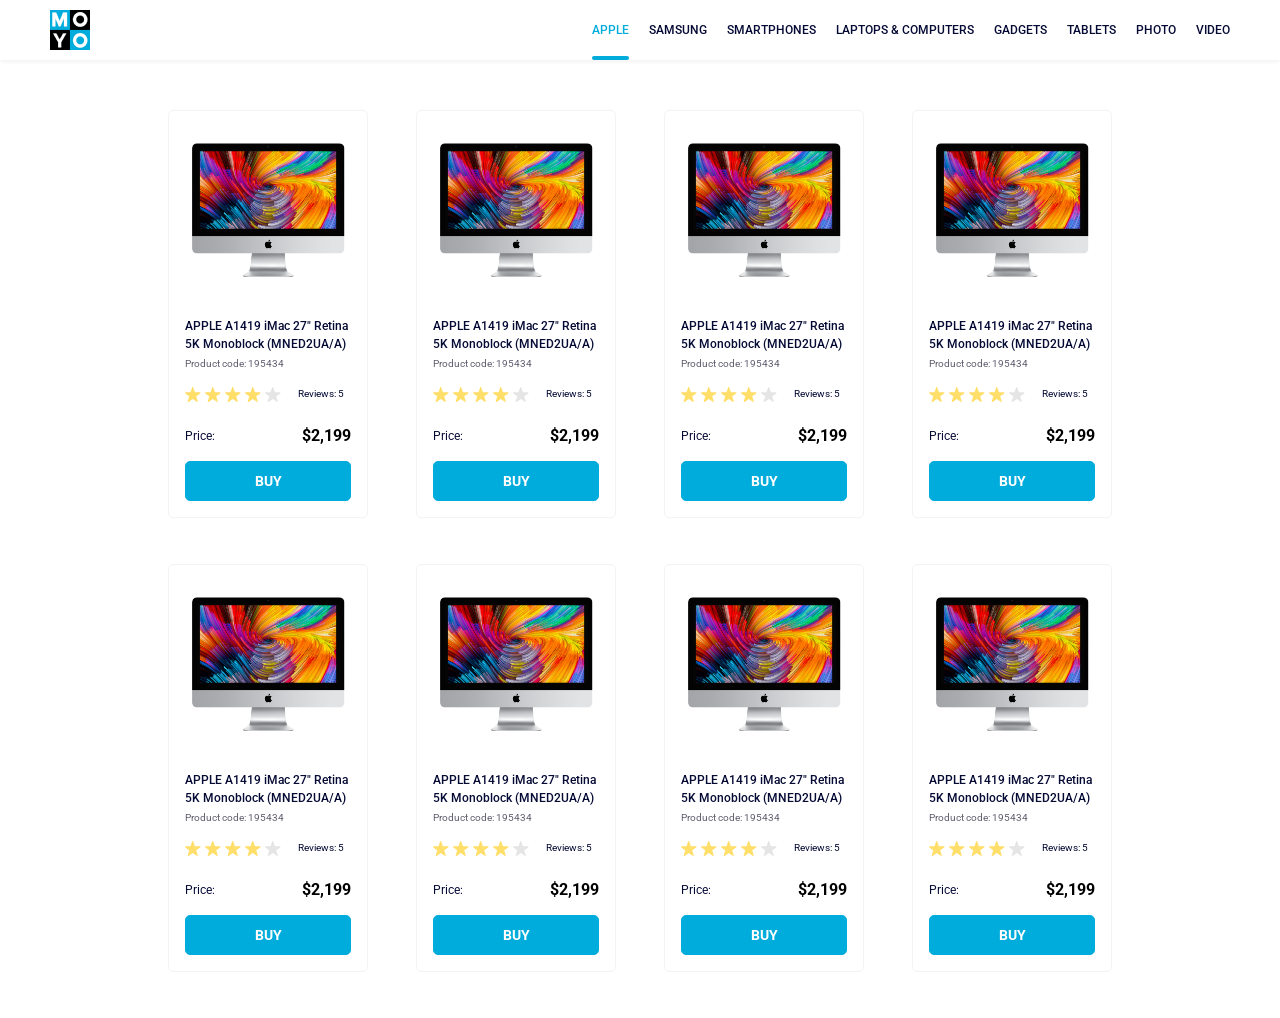
<file: index.html>
<!doctype html><html lang="en"><head><meta charset="utf-8"><title>Catalog</title><link rel="stylesheet" href="index.77385664.css"><link href="https://fonts.googleapis.com/css2?family=Roboto:wght@400;500;700&display=swap" rel="stylesheet"></head><body> <header class="header"> <div class="container"> <a href="#" class="logo"> <img src="logo.eddae0ff.png" alt="logo"> </a> <nav class="nav"> <ul class="nav__list"> <li class="nav__item"> <a href="#" class="is-active nav__link"> Apple </a> </li> <li class="nav__item"> <a href="#" class="nav__link"> Samsung </a> </li> <li class="nav__item"> <a href="#" class="nav__link"> Smartphones </a> </li> <li class="nav__item"> <a href="#" class="nav__link" data-qa="nav-hover"> Laptops & Computers </a> </li> <li class="nav__item"> <a href="#" class="nav__link"> Gadgets </a> </li> <li class="nav__item"> <a href="#" class="nav__link"> Tablets </a> </li> <li class="nav__item"> <a href="#" class="nav__link"> Photo </a> </li> <li class="nav__item"> <a href="#" class="nav__link"> Video </a> </li> </ul> </nav> </div> </header> <main> <div class="catalog"> <article class="card" data-qa="card"> <div class="card__image-container"> <img src="imac.202c52ff.jpeg" class="card__image" alt="APPLE A1419 iMac"> </div> <div class="card__content"> <h2 class="card__title"> APPLE A1419 iMac 27" Retina 5K Monoblock (MNED2UA/A) </h2> <p class="card__code">Product code: 195434</p> <div class="card__rating"> <div class="stars stars--4"> <span class="stars__item"></span> <span class="stars__item"></span> <span class="stars__item"></span> <span class="stars__item"></span> <span class="stars__item"></span> </div> <span class="card__reviews">Reviews: 5</span> </div> <div class="card__price-row"> <span class="card__price-label">Price:</span> <span class="card__price-value">$2,199</span> </div> <a href="#" class="card__button" data-qa="card-hover"> BUY </a> </div> </article> <article class="card"> <div class="card__image-container"> <img src="imac.202c52ff.jpeg" class="card__image" alt="APPLE A1419 iMac"> </div> <div class="card__content"> <h2 class="card__title"> APPLE A1419 iMac 27" Retina 5K Monoblock (MNED2UA/A) </h2> <p class="card__code">Product code: 195434</p> <div class="card__rating"> <div class="stars stars--4"> <span class="stars__item"></span> <span class="stars__item"></span> <span class="stars__item"></span> <span class="stars__item"></span> <span class="stars__item"></span> </div> <span class="card__reviews">Reviews: 5</span> </div> <div class="card__price-row"> <span class="card__price-label">Price:</span> <span class="card__price-value">$2,199</span> </div> <a href="#" class="card__button"> BUY </a> </div> </article> <article class="card"> <div class="card__image-container"> <img src="imac.202c52ff.jpeg" class="card__image" alt="APPLE A1419 iMac"> </div> <div class="card__content"> <h2 class="card__title"> APPLE A1419 iMac 27" Retina 5K Monoblock (MNED2UA/A) </h2> <p class="card__code">Product code: 195434</p> <div class="card__rating"> <div class="stars stars--4"> <span class="stars__item"></span> <span class="stars__item"></span> <span class="stars__item"></span> <span class="stars__item"></span> <span class="stars__item"></span> </div> <span class="card__reviews">Reviews: 5</span> </div> <div class="card__price-row"> <span class="card__price-label">Price:</span> <span class="card__price-value">$2,199</span> </div> <a href="#" class="card__button"> BUY </a> </div> </article> <article class="card"> <div class="card__image-container"> <img src="imac.202c52ff.jpeg" class="card__image" alt="APPLE A1419 iMac"> </div> <div class="card__content"> <h2 class="card__title"> APPLE A1419 iMac 27" Retina 5K Monoblock (MNED2UA/A) </h2> <p class="card__code">Product code: 195434</p> <div class="card__rating"> <div class="stars stars--4"> <span class="stars__item"></span> <span class="stars__item"></span> <span class="stars__item"></span> <span class="stars__item"></span> <span class="stars__item"></span> </div> <span class="card__reviews">Reviews: 5</span> </div> <div class="card__price-row"> <span class="card__price-label">Price:</span> <span class="card__price-value">$2,199</span> </div> <a href="#" class="card__button"> BUY </a> </div> </article> <article class="card"> <div class="card__image-container"> <img src="imac.202c52ff.jpeg" class="card__image" alt="APPLE A1419 iMac"> </div> <div class="card__content"> <h2 class="card__title"> APPLE A1419 iMac 27" Retina 5K Monoblock (MNED2UA/A) </h2> <p class="card__code">Product code: 195434</p> <div class="card__rating"> <div class="stars stars--4"> <span class="stars__item"></span> <span class="stars__item"></span> <span class="stars__item"></span> <span class="stars__item"></span> <span class="stars__item"></span> </div> <span class="card__reviews">Reviews: 5</span> </div> <div class="card__price-row"> <span class="card__price-label">Price:</span> <span class="card__price-value">$2,199</span> </div> <a href="#" class="card__button"> BUY </a> </div> </article> <article class="card"> <div class="card__image-container"> <img src="imac.202c52ff.jpeg" class="card__image" alt="APPLE A1419 iMac"> </div> <div class="card__content"> <h2 class="card__title"> APPLE A1419 iMac 27" Retina 5K Monoblock (MNED2UA/A) </h2> <p class="card__code">Product code: 195434</p> <div class="card__rating"> <div class="stars stars--4"> <span class="stars__item"></span> <span class="stars__item"></span> <span class="stars__item"></span> <span class="stars__item"></span> <span class="stars__item"></span> </div> <span class="card__reviews">Reviews: 5</span> </div> <div class="card__price-row"> <span class="card__price-label">Price:</span> <span class="card__price-value">$2,199</span> </div> <a href="#" class="card__button"> BUY </a> </div> </article> <article class="card"> <div class="card__image-container"> <img src="imac.202c52ff.jpeg" class="card__image" alt="APPLE A1419 iMac"> </div> <div class="card__content"> <h2 class="card__title"> APPLE A1419 iMac 27" Retina 5K Monoblock (MNED2UA/A) </h2> <p class="card__code">Product code: 195434</p> <div class="card__rating"> <div class="stars stars--4"> <span class="stars__item"></span> <span class="stars__item"></span> <span class="stars__item"></span> <span class="stars__item"></span> <span class="stars__item"></span> </div> <span class="card__reviews">Reviews: 5</span> </div> <div class="card__price-row"> <span class="card__price-label">Price:</span> <span class="card__price-value">$2,199</span> </div> <a href="#" class="card__button"> BUY </a> </div> </article> <article class="card"> <div class="card__image-container"> <img src="imac.202c52ff.jpeg" class="card__image" alt="APPLE A1419 iMac"> </div> <div class="card__content"> <h2 class="card__title"> APPLE A1419 iMac 27" Retina 5K Monoblock (MNED2UA/A) </h2> <p class="card__code">Product code: 195434</p> <div class="card__rating"> <div class="stars stars--4"> <span class="stars__item"></span> <span class="stars__item"></span> <span class="stars__item"></span> <span class="stars__item"></span> <span class="stars__item"></span> </div> <span class="card__reviews">Reviews: 5</span> </div> <div class="card__price-row"> <span class="card__price-label">Price:</span> <span class="card__price-value">$2,199</span> </div> <a href="#" class="card__button"> BUY </a> </div> </article> </div> </main> </body></html>
</file>
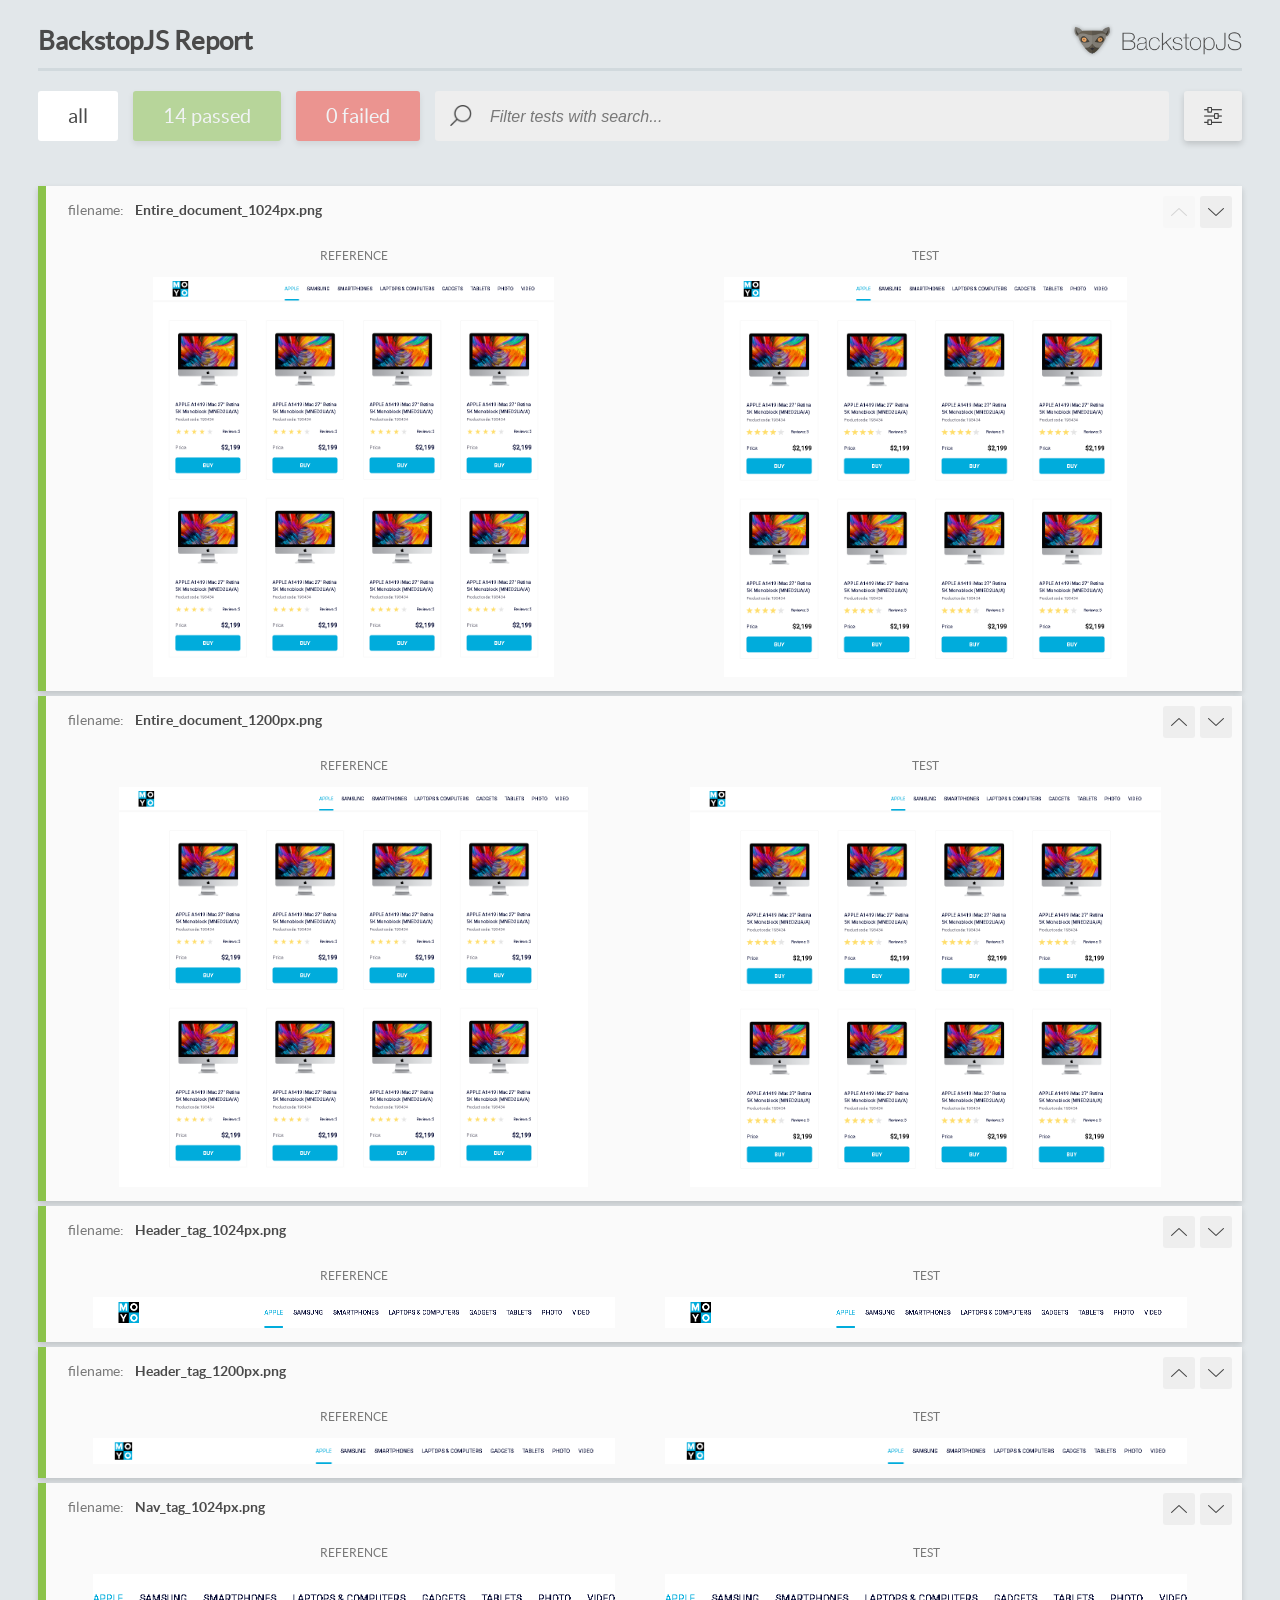
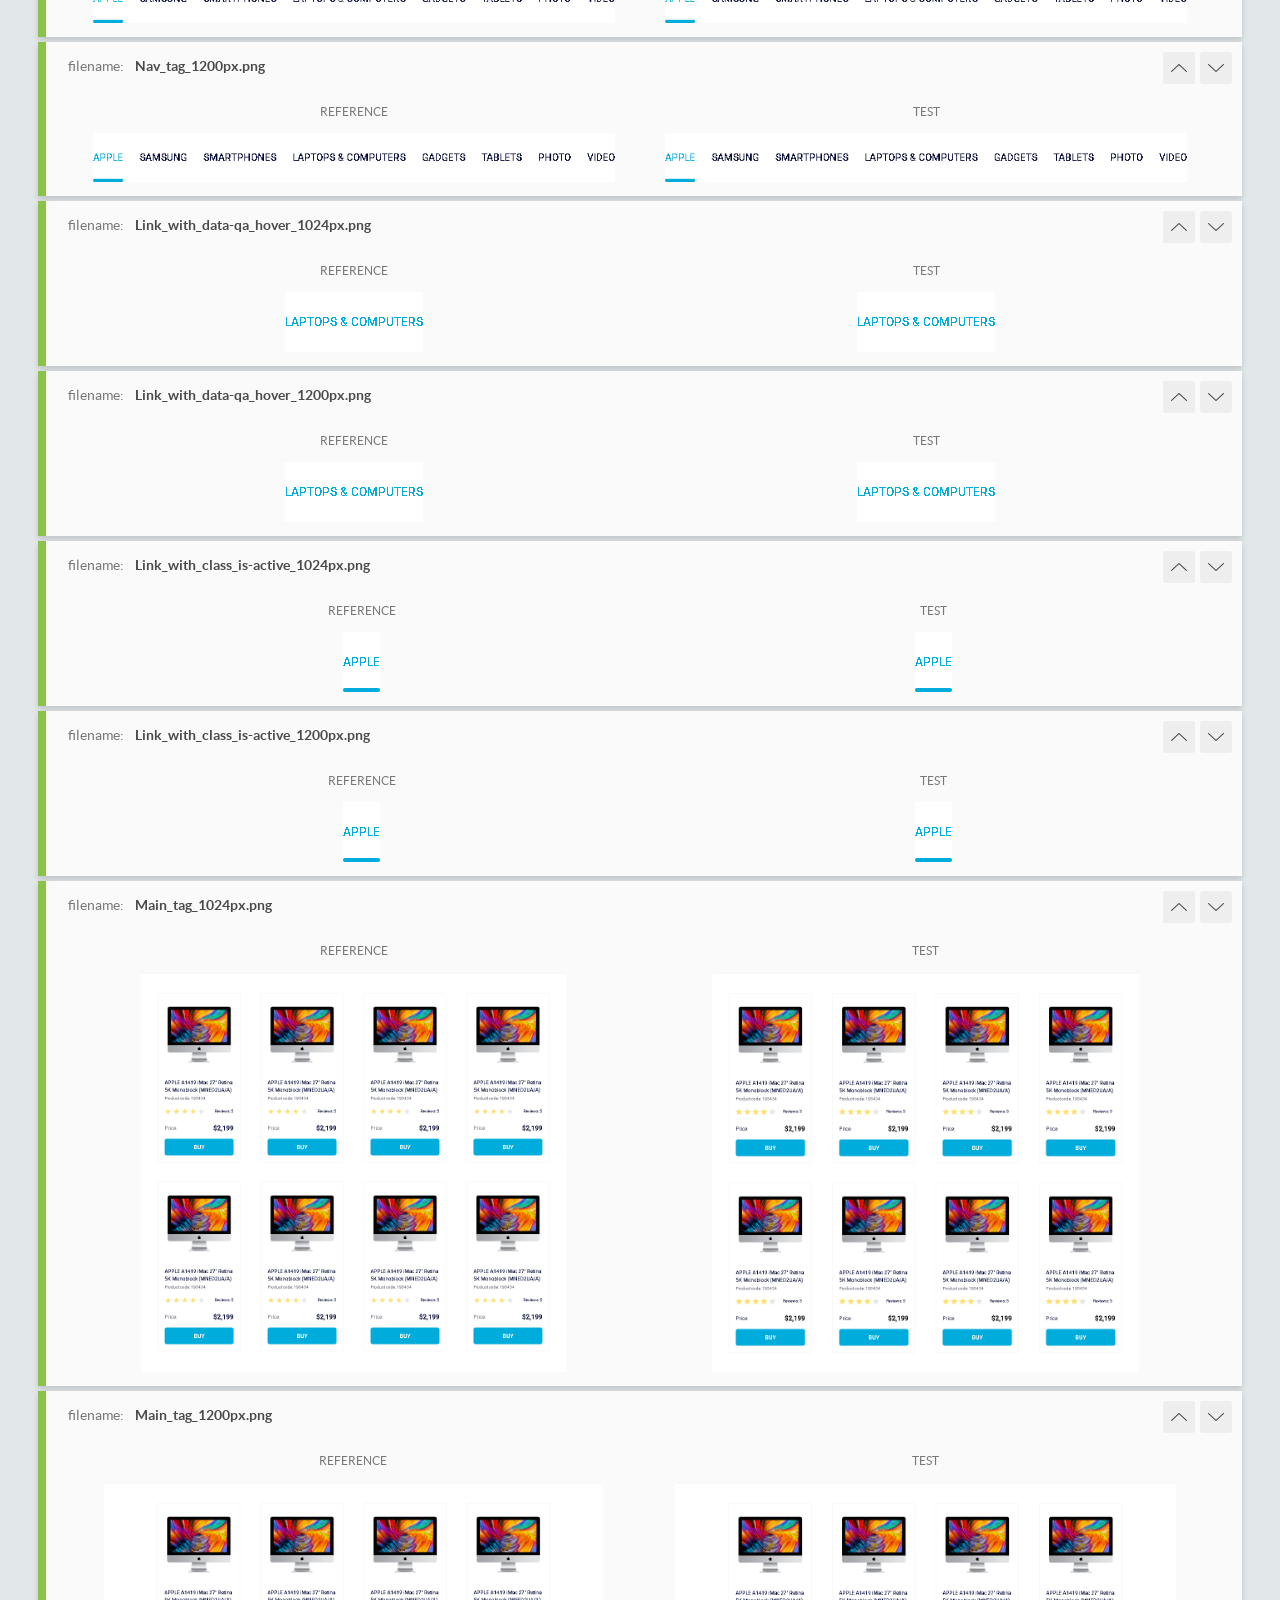
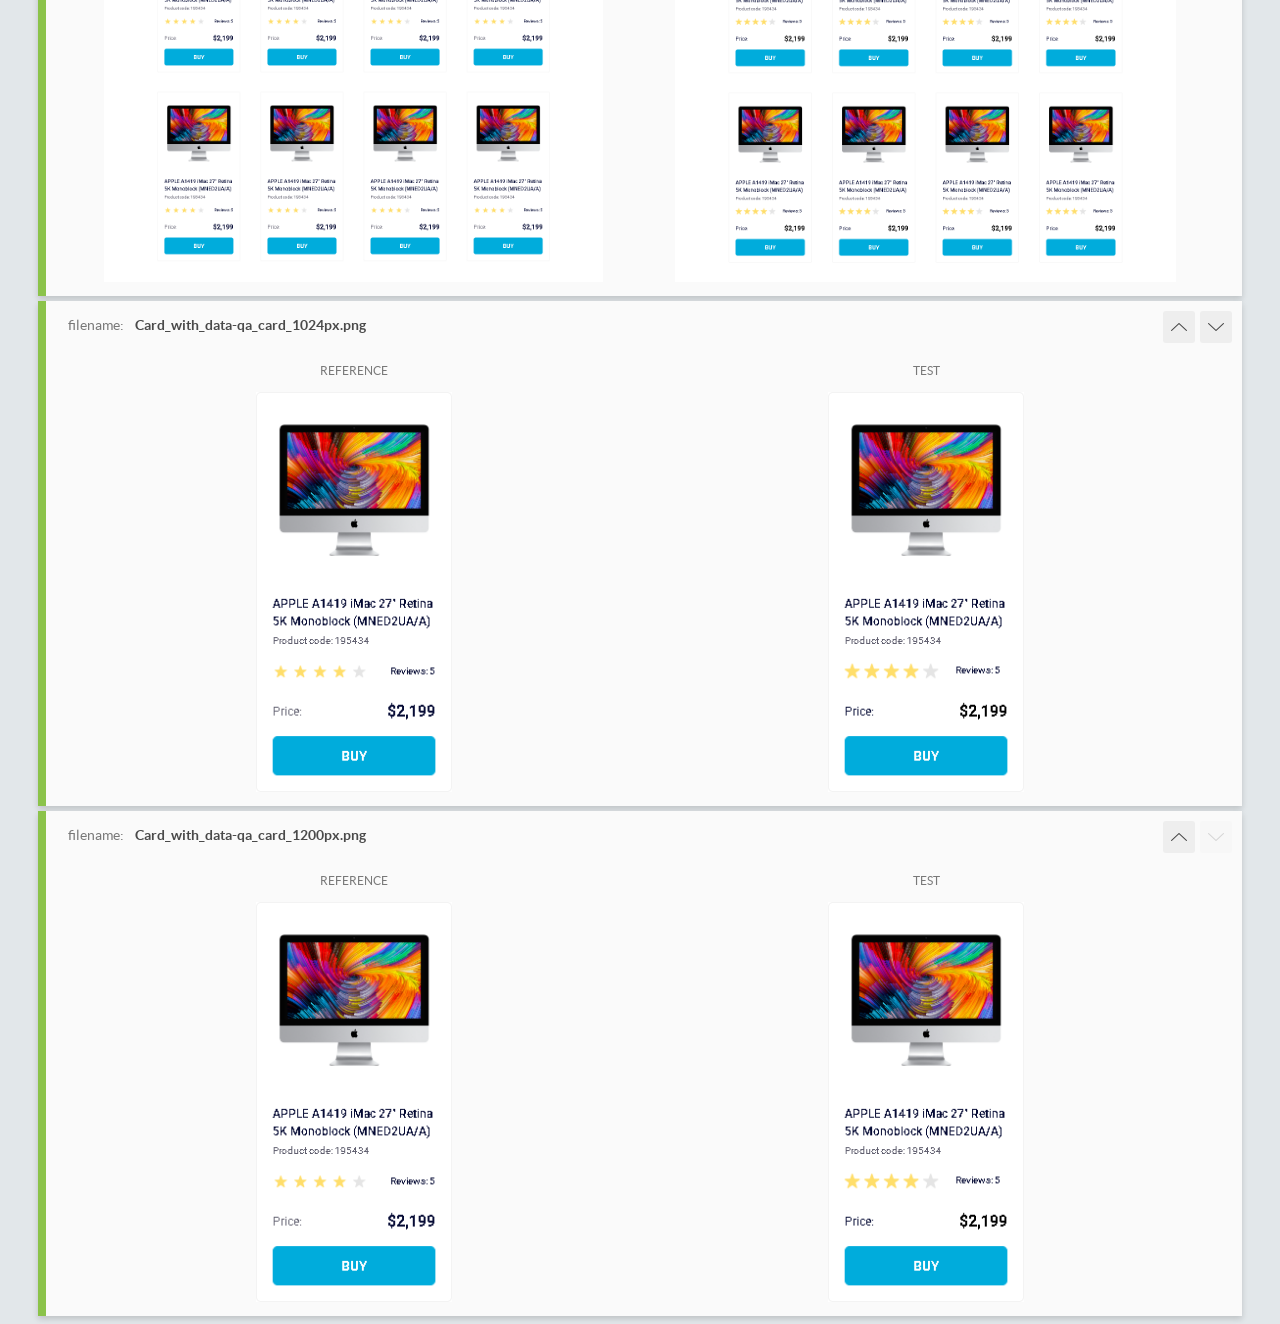
<file: report/html_report/index.html>
<!DOCTYPE html>
<html>
  <head>
    <meta charset="utf-8">
    <!-- Disable Cache -->
    <meta http-equiv="Cache-Control" content="no-cache, no-store, must-revalidate">
    <meta http-equiv="Pragma" content="no-cache">
    <meta http-equiv="Expires" content="0">

    <title>BackstopJS Report</title>

    <style>
      @font-face {
          font-family: 'latoregular';
          src: url('./assets/fonts/lato-regular-webfont.woff2') format('woff2'),
              url('./assets/fonts/lato-regular-webfont.woff') format('woff');
          font-weight: 400;
          font-style: normal;
      }
      @font-face {
          font-family: 'latobold';
          src: url('./assets/fonts/lato-bold-webfont.woff2') format('woff2'),
              url('./assets/fonts/lato-bold-webfont.woff') format('woff');
          font-weight: 700;
          font-style: normal;
      }

      .ReactModal__Body--open {
          overflow: hidden;
      }
      .ReactModal__Body--open .header {
        display: none;
      }

    </style>
  </head>
  <body style="background-color: #E2E7EA">
    <div id="root">

    </div>
    <script>
      function report (report) { // eslint-disable-line no-unused-vars
        window.tests = report;
      }
    </script>
    <script src="config.js"></script>
    <script src="index_bundle.js"></script>
  </body>
</html>
</file>
<file: index.77385664.css>
.header{background-color:#fff;height:60px;box-shadow:0 2px 4px #0000000d}.container{justify-content:space-between;align-items:center;height:60px;padding:0 50px;display:flex}.logo img{height:40px;display:block}.nav__list{list-style:none;display:flex}.nav__item{margin-left:20px}.nav__item:first-child{margin-left:0}.nav__link{text-transform:uppercase;color:#060b35;align-items:center;height:60px;font-size:12px;font-weight:500;text-decoration:none;transition:color .3s;display:flex;position:relative}.nav__link:hover,.nav__link[data-qa=nav-hover]:hover,.nav__link.is-active{color:#00acdc}.nav__link.is-active:after{content:"";background-color:#00acdc;border-radius:8px;width:100%;height:4px;position:absolute;bottom:0;left:0}.card{cursor:pointer;background:#fff;border:1px solid #f3f3f3;border-radius:5px;flex-direction:column;width:200px;height:408px;padding:0 16px;transition:all .3s ease-in-out;display:flex}.card__image-container{justify-content:center;align-items:center;width:100%;height:134px;margin-top:32px;margin-bottom:40px;display:flex}.card:hover{transform:scale(1.2)}.card__image{object-fit:contain;max-width:100%;max-height:100%}.card__content{flex-direction:column;display:flex}.card__title{color:#060b35;letter-spacing:0%;height:36px;margin:0 0 4px;font-family:Roboto,sans-serif;font-size:12px;font-weight:500;line-height:18px;overflow:hidden}.card__title:hover{color:#34568b}.card__code{color:#616070;margin:0 0 16px;font-family:Roboto,sans-serif;font-size:10px;font-weight:400;line-height:14px}.card__rating{gap:17px;margin-bottom:24px;display:flex}.card__reviews{color:#060b35;width:53px;height:16px;font-family:Roboto,sans-serif;font-size:10px;font-weight:400;line-height:14px}.card__price-row{justify-content:space-between;align-items:center;margin-bottom:16px;display:flex}.card__price-label{color:#060b35;font-family:Roboto,sans-serif;font-size:12px;font-weight:400}.card__price-value{letter-spacing:0%;text-align:right;vertical-align:bottom;color:#000;font-family:Roboto,sans-serif;font-size:16px;font-weight:700;line-height:18px}.card__button{color:#fff;text-transform:uppercase;background-color:#00acdc;border:1px solid #00acdc;border-radius:5px;justify-content:center;align-items:center;width:100%;height:40px;margin-top:auto;font-family:Roboto,sans-serif;font-size:14px;font-weight:700;text-decoration:none;display:flex}.card__button:hover{color:#00acdc;background-color:#fff;border-color:#00acdc}.stars{align-items:center;gap:4px;width:96px;height:16px;display:flex}.stars__item{background-image:url(star.822d561e.svg);background-repeat:no-repeat;background-size:contain;width:16px;height:16px}.stars--1 .stars__item:nth-child(-n+1),.stars--2 .stars__item:nth-child(-n+2),.stars--3 .stars__item:nth-child(-n+3),.stars--4 .stars__item:nth-child(-n+4),.stars--5 .stars__item:nth-child(-n+5){background-image:url(star-active.edda4c43.svg)}*{box-sizing:border-box;margin:0;padding:0}body{background-color:#fff;font-family:Roboto,sans-serif}.catalog{grid-template-columns:repeat(4,200px);gap:46px 48px;width:max-content;margin:0 auto;padding-top:50px;padding-bottom:46px;display:grid}@media (width<=1023px){.catalog{grid-template-columns:repeat(3,200px);max-width:696px}}@media (width<=767px){.catalog{grid-template-columns:repeat(2,200px);max-width:448px}}@media (width<=487px){.catalog{grid-template-columns:repeat(1,200px);max-width:200px}}
/*# sourceMappingURL=index.77385664.css.map */
</file>
